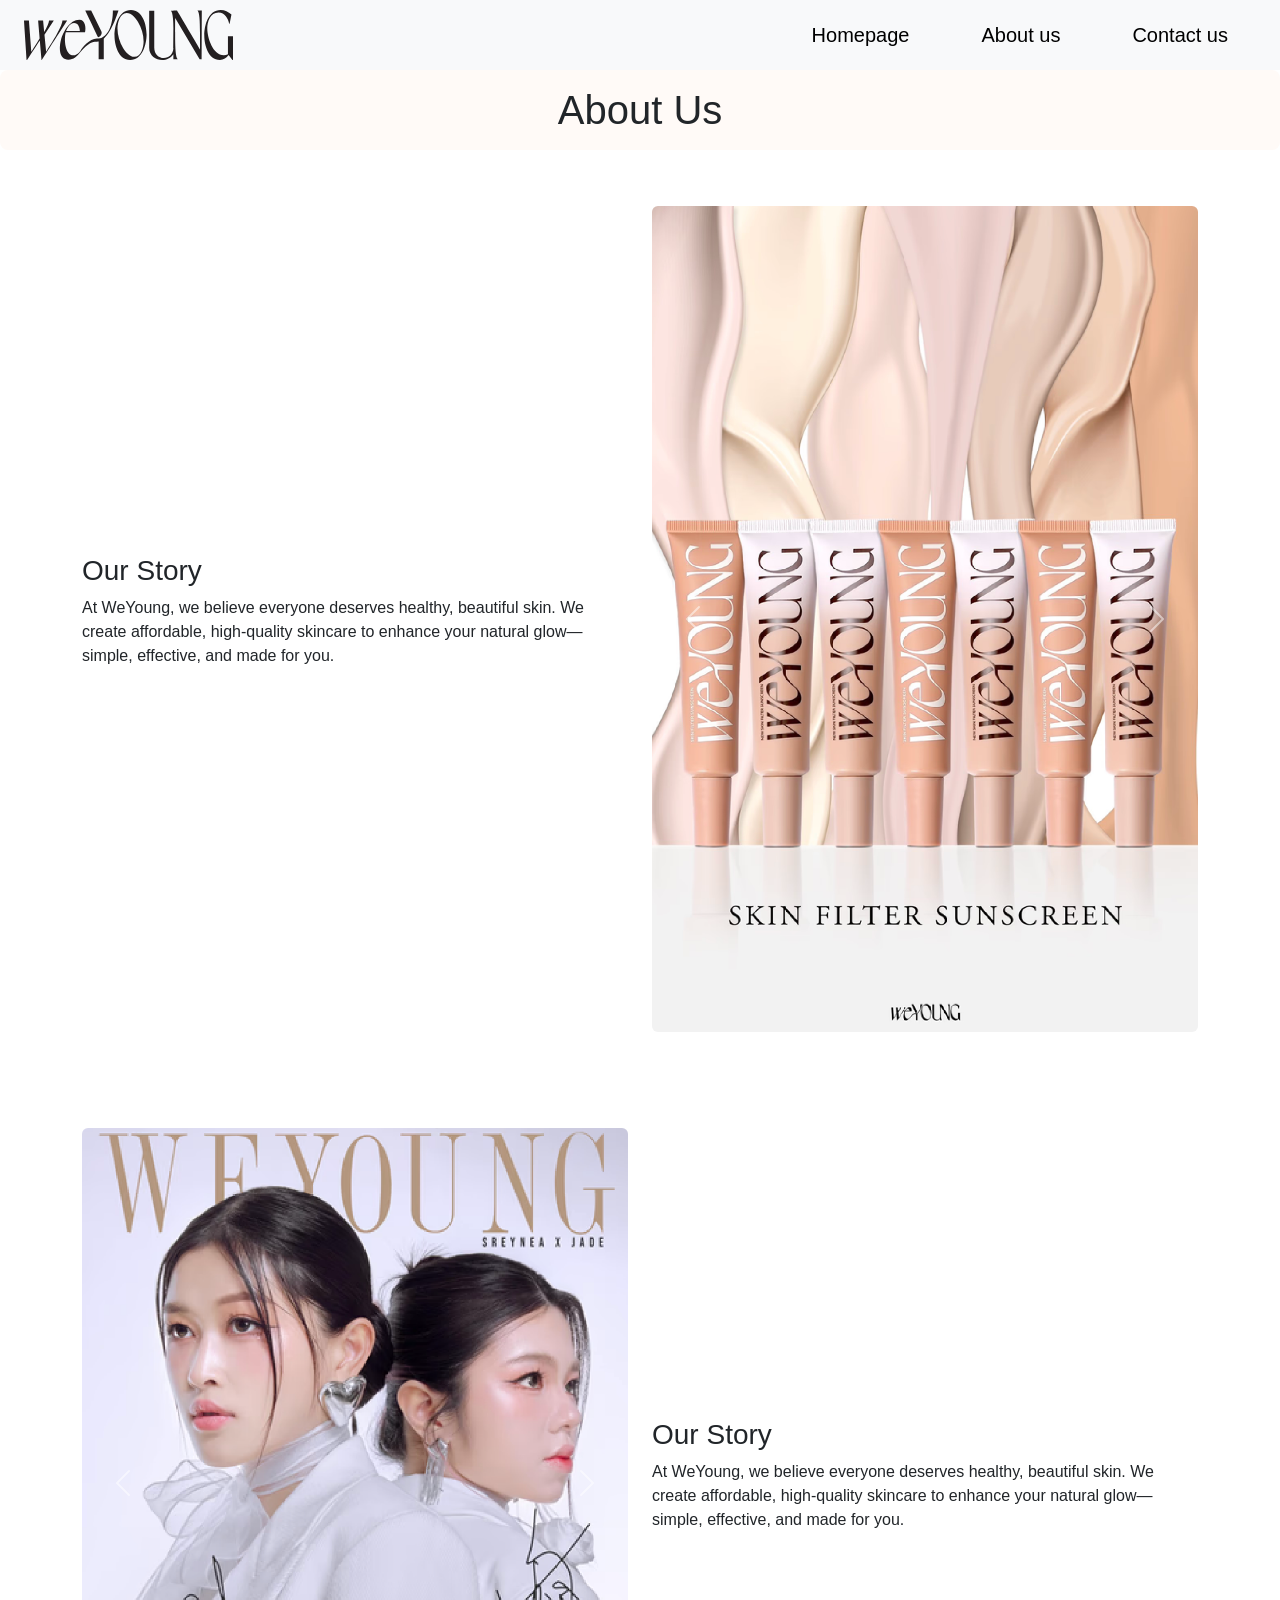
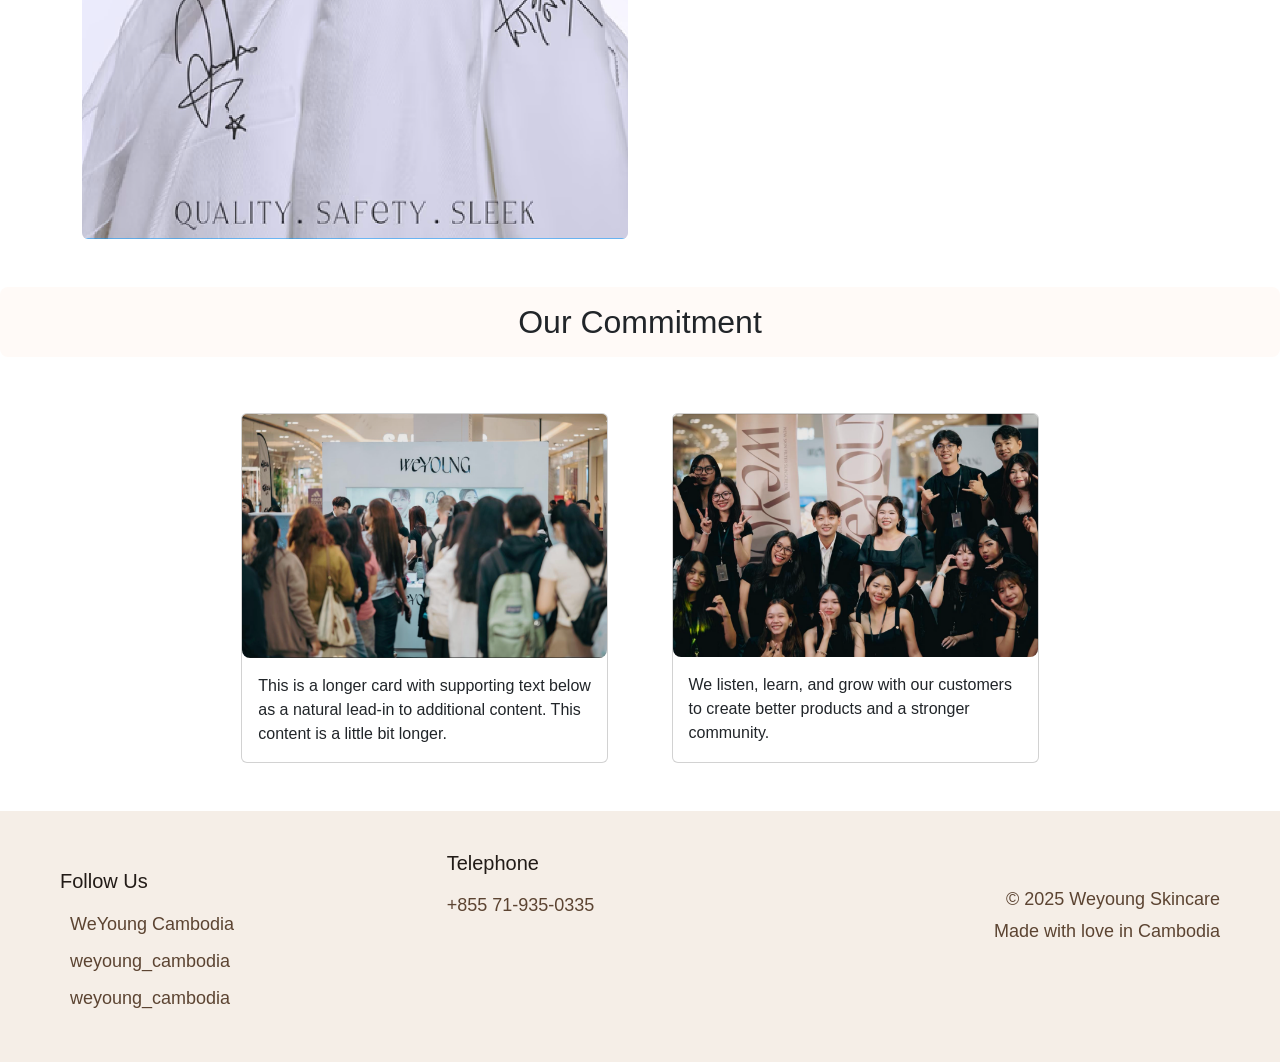
<file: aboutus.html>
<!DOCTYPE html>
<html lang="en">

<head>
  <meta charset="UTF-8">
  <meta name="description"
    content="Get in touch with Weyounf - The trustworthy cushion by SreyNea. We are here always available to answer your questions and provide support.">
  <meta name="keywords"
    content="Weyoung Cambodia, Sreynea, Weyoung, contact Weyoung, contact us, lightweight, Cambodia beauty brand, waterproof, long-lasting, natural ingredients,">
  <meta name="author" content="Sreynea">
  <meta name="viewport" content="width=device-width, initial-scale=1.0">
  <title>About US</title>
  <link rel="stylesheet" href="./CSS/aboutus.css">
  <!-- Bootstrap CSS here -->
  <link href="https://cdn.jsdelivr.net/npm/bootstrap@5.3.7/dist/css/bootstrap.min.css" rel="stylesheet"
    integrity="sha384-LN+7fdVzj6u52u30Kp6M/trliBMCMKTyK833zpbD+pXdCLuTusPj697FH4R/5mcr" crossorigin="anonymous">
</head>

<body>
  <header>
    <!--Navbar-->
    <!-- Updated Navbar -->
    <nav class="navbar navbar-expand-lg navbar-light bg-light px-4">
      <a class="navbar-brand" href="#">
        <img src="./img/weyoung-logo.svg" alt="weyoung logo" height="50">
      </a>
      <div class="ms-auto">
        <ul class="navbar-nav d-flex flex-row gap-3">
          <li class="nav-item">
            <a class="nav-link" href="./index.html">Homepage</a>
          </li>
          <li class="nav-item">
            <a class="nav-link" href="#">About us</a>
          </li>
          <li class="nav-item">
            <a class="nav-link" href="./ContactUs.html">Contact us</a>
          </li>
        </ul>
      </div>
    </nav>
  </header>
  <main>
    <h1>About Us</h1>
    <section>
      <div class="container py-5">
        <div class="row align-items-center">
          <!-- first row -->
          <!-- Left text column -->
          <div class="col-12 col-md-6">
            <h3>Our Story</h3>
            <p>
              At WeYoung, we believe everyone deserves healthy, beautiful skin. We create affordable, high-quality
              skincare to enhance your natural glow—simple, effective, and made for you.
            </p>
          </div>
          <!-- Right image column with carousel -->
          <div class="col-12 col-md-6">
            <div id="aboutusCarousel" class="carousel slide" data-bs-ride="carousel">
              <div class="carousel-inner">
                <div class="carousel-item active">
                  <img src="./img/about_us/All_Weyoung.png" class="d-block w-100 img-fluid rounded"
                    alt="Skincare Product 1">
                </div>
                <div class="carousel-item">
                  <img src="./img/about_us/Group_BA.png" class="d-block w-100 img-fluid rounded"
                    alt="Skincare Product 2">
                </div>
                <div class="carousel-item">
                  <img src="./img/about_us/Three_BA.png" class="d-block w-100 img-fluid rounded"
                    alt="Skincare Product 3">
                  <!-- Add more carousel-item blocks for more images if needed -->
                </div>
                <button class="carousel-control-prev" type="button" data-bs-target="#aboutusCarousel"
                  data-bs-slide="prev">
                  <span class="carousel-control-prev-icon" aria-hidden="true"></span>
                  <span class="visually-hidden">Previous</span>
                </button>
                <button class="carousel-control-next" type="button" data-bs-target="#aboutusCarousel"
                  data-bs-slide="next">
                  <span class="carousel-control-next-icon" aria-hidden="true"></span>
                  <span class="visually-hidden">Next</span>
                </button>
              </div>
            </div>
          </div>
        </div>
    </section>
    <section>
      <div class="container py-5">
        <div class="row align-items-center">
          <!-- second row -->
          <!-- Left text column -->
          <div class="col-12 col-md-6">
            <div id="aboutusCarousel" class="carousel slide" data-bs-ride="carousel">
              <div class="carousel-inner">
                <div class="carousel-item active">
                  <img src="./img/about_us/Couple_BA.png" class="d-block w-100 img-fluid rounded"
                    alt="Skincare Product 1">
                </div>
                <div class="carousel-item">
                  <img src="./img/about_us/BA.png" class="d-block w-100 img-fluid rounded" alt="Skincare Product 2">
                </div>
                <div class="carousel-item">
                  <img src="./img/about_us/Sreynae.png" class="d-block w-100 img-fluid rounded"
                    alt="Skincare Product 3">
                  <!-- Add more carousel-item blocks for more images if needed -->
                </div>
                <button class="carousel-control-prev" type="button" data-bs-target="#aboutusCarousel"
                  data-bs-slide="prev">
                  <span class="carousel-control-prev-icon" aria-hidden="true"></span>
                  <span class="visually-hidden">Previous</span>
                </button>
                <button class="carousel-control-next" type="button" data-bs-target="#aboutusCarousel"
                  data-bs-slide="next">
                  <span class="carousel-control-next-icon" aria-hidden="true"></span>
                  <span class="visually-hidden">Next</span>
                </button>
              </div>
            </div>
          </div>
          <!-- Right image column with carousel -->
          <div class="col-12 col-md-6">
            <h3>Our Story</h3>
            <p>
              At WeYoung, we believe everyone deserves healthy, beautiful skin. We create affordable, high-quality
              skincare to enhance your natural glow—simple, effective, and made for you.
            </p>
          </div>
        </div>
    </section>
    <!-- about us second row -->
    <h2>Our Commitment</h2><br><br><br>
    <section>
      <div class="row row-cols-1 row-cols-md-2 g-4">
        <div class="col">
          <div class="card h-100">
            <img src="./img/about_us/Meeting.png" class="card-img-top" alt="Honest & Transparent part">
            <div class="card-body">
              <p class="card-text">This is a longer card with supporting text below as a natural lead-in to additional
                content. This content is a little bit longer.</p>
            </div>
          </div>
        </div>
        <div class="col">
          <div class="card h-100">
            <img src="./img/about_us/meeting_selfie.png" class="card-img-top" alt="Your Voice Matters">
            <div class="card-body">
              <p class="card-text">We listen, learn, and grow with our customers to create better products and a
                stronger community.</p>
            </div>
          </div>
        </div>
      </div><br><br>
    </section>

    <footer class="footer">
      <div class="footer-left">
        <div class="follow-title">
          <h3>Follow Us</h3>
        </div>
        <ul>
          <li><i class="fab fa-facebook"></i> WeYoung Cambodia</li>
          <li><i class="fab fa-instagram"></i> weyoung_cambodia</li>
          <li><i class="fab fa-tiktok"></i> weyoung_cambodia</li>
        </ul>
      </div>

      <div class="footer-center">
        <h3>Telephone</h3>
        <p>+855 71-935-0335</p>
      </div>

      <div class="footer-right">
        <p>© 2025 Weyoung Skincare</p>
        <p>Made with love in Cambodia</p>
      </div>
    </footer>

    <script src="https://cdn.jsdelivr.net/npm/bootstrap@5.3.7/dist/js/bootstrap.bundle.min.js"
      integrity="sha384-ndDqU0Gzau9qJ1lfW4pNLlhNTkCfHzAVBReH9diLvGRem5+R9g2FzA8ZGN954O5Q"
      crossorigin="anonymous"></script>
</body>

</html>
</file>
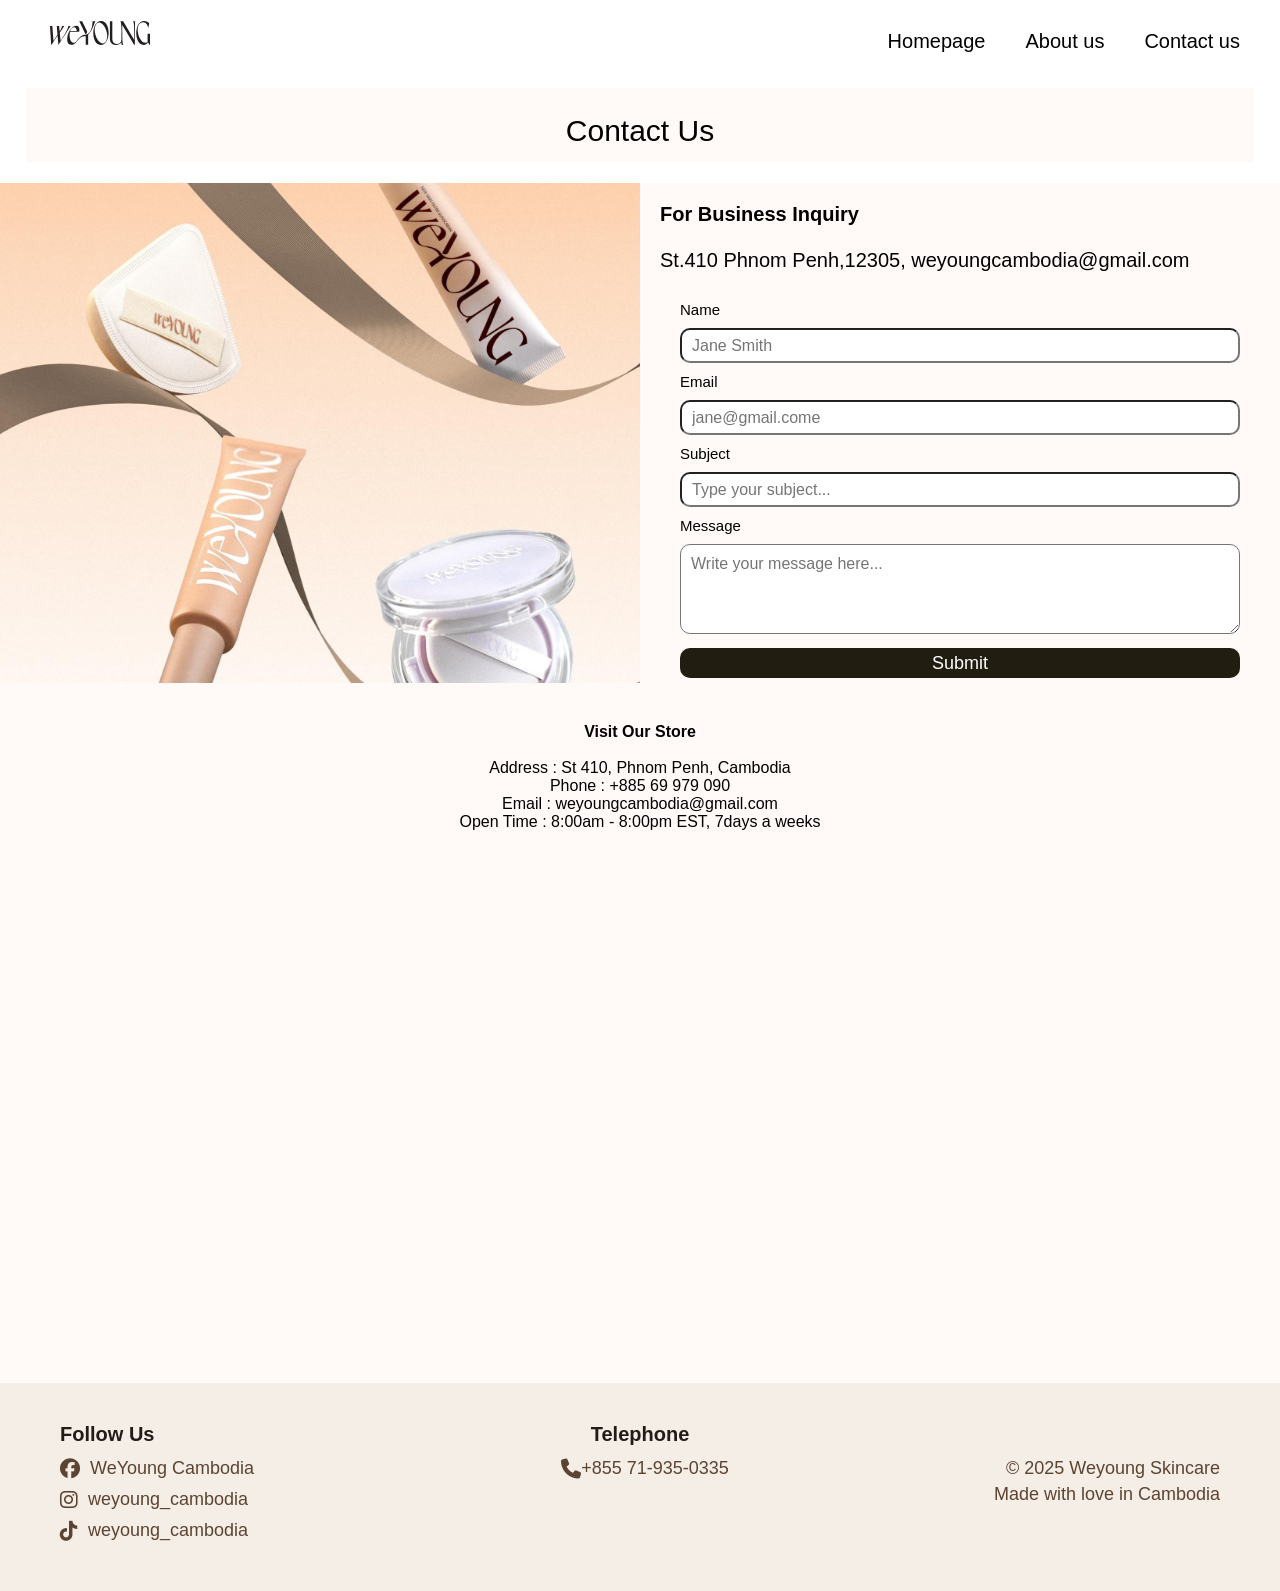
<file: ContactUs.html>
<!DOCTYPE html>
<html lang="en">
<head>
    <meta charset="UTF-8">
    <meta name="viewport" content="width=device-width, initial-scale=1.0">
    <title>Contact us</title>
    <link rel="stylesheet" href="./CSS/contactus.css">
    <link rel="stylesheet" href="https://cdnjs.cloudflare.com/ajax/libs/font-awesome/6.4.0/css/all.min.css">

</head>
<body>
    <div class="navbar">
        <div class="logo">
            <img src="./img/weyoung-logo.svg" alt="weyoung logo">
        </div>
        <ul>
            <li><a href="./index.html">Homepage</a></li>
            <li><a href="./aboutus.html">About us</a></li>
            <li><a href="#">Contact us</a></li>
        </ul>
    </div><br>
    <div class="txt-head">
        <p>Contact Us</p>
    </div>
    <div>

    </div>
    <div class="container">
        
        <div class="forminfo">
            <div class="pic">
                <img src="/img/pic form.jpg" alt="weyoung pic">
            </div>
            <div class="forminput">
                <div class="text">
                    <p><b>For Business Inquiry</b></p><br>
                    <p>St.410 Phnom Penh,12305, weyoungcambodia@gmail.com</p>
                </div><br>
                <form action="">
                    <label for="Name" >Name</label>
                    <input type="text" id="Name" name="Name" placeholder="Jane Smith"o required>
                    <label for="Email" >Email</label>
                    <input type="text" id="Email" name="Email" placeholder="jane@gmail.come" required>
                    <label for="Subject" >Subject</label>
                    <input type="text" id="Subject" name="Subject" placeholder="Type your subject..." required>
                    <label for="Message">Message</label>
                    <textarea id="Message" name="Message" rows="4" placeholder="Write your message here..."></textarea>
                    <button type="submit">Submit</button>

                </form>
            </div>
        </div>
        <div class="contact-info">
            <p><b>Visit Our Store</b></p><br>
            <p>Address : St 410, Phnom Penh, Cambodia</p>
            <p>Phone : +885 69 979 090</p>
            <p>Email : weyoungcambodia@gmail.com</p>
            <p>Open Time : 8:00am - 8:00pm EST, 7days a weeks</p>
        </div>
        <div class="map">
            <iframe src="https://www.google.com/maps/embed?pb=!1m14!1m8!1m3!1d3909.119104167999!2d104.9170867!3d11.543313!3m2!1i1024!2i768!4f13.1!3m3!1m2!1s0x310951be2649bd77%3A0x370af807d8361ab9!2z4Z6U4Z-S4Z6a4Z6f4Z634Z6R4Z-S4Z6S4Z6f4Z634Z6a4Z644Z6f4Z-G4Z6i4Z624Z6E4Z6A4Z624Z6aIC1Qcm9zZXRoc2VyZXkgRW1iZWxsaXNobWVudA!5e0!3m2!1skm!2skh!4v1752994512271!5m2!1skm!2skh" width="600" height="450" style="border:0;" allowfullscreen="" loading="lazy" referrerpolicy="no-referrer-when-downgrade"></iframe>
        </div>
        <div class="empty">

        </div>
    </div>
    <footer class="footer">
        <div class="footer-left">
            <div class="follow-title">
                <h3>Follow Us</h3>
            </div>
            <ul>
                <li><i class="fab fa-facebook"></i> WeYoung Cambodia</li>
                <li><i class="fab fa-instagram"></i> weyoung_cambodia</li>
                <li><i class="fab fa-tiktok"></i> weyoung_cambodia</li>
            </ul>
        </div>

        <div class="footer-center">
            <h3>Telephone</h3>
            <ul>
                <li><i class="fa-solid fa-phone"></i> +855 71-935-0335</li>
            </ul>
            
            <!-- <p>+855 71-935-0335</p> -->
        </div>

        <div class="footer-right">
            <p>© 2025 Weyoung Skincare</p>
            <p>Made with love in Cambodia</p>
        </div>
    </footer>

</body>
</html>
</file>
<file: CSS/aboutus.css>
* {
  padding: 0;
  margin: 0;
  box-sizing: border-box;
  font-family: sans-serif;
}

h1,
h2 {
  padding: 16px;
  line-height: 1.6;
  color: #121211;
  background-color: #FFFAF7;
  /* Soft background */
  border-radius: 8px;
  text-align: center;
}

.navbar {
  width: 100%;
  height: 70px;
  /* background-color:#fffaf7; */
}

.navbar ul {
  width: 100%;
  height: 100%;
  display: flex;
  justify-content: right;
  align-items: right;
  list-style: none;
}

.navbar ul li {
  margin: 20px;
}

.navbar ul li a {
  text-decoration: none;
  color: black;
  font-size: 20px;
}

.navbar ul li a:hover {
  color: #f0c040;
}

.navbar ul li a.active {
  color: #f0c040;
}


/* Override Bootstrap columns to be about 30% width */
.row-cols-md-2>.col {
  flex: 0 0 30%;
  /* fixed 30% width */
  max-width: 30%;
  margin: 0 1.5%;
  /* small horizontal gap */
}

/* Optional: center the row content */
.row {
  justify-content: center;
}

/* Make images smaller but responsive */
.card-img-top {
  width: 100%;
  height: auto;
  border-radius: 8px;
}

.footer {
  background-color: #f5eee7;
  color: #5c4432;
  display: flex;
  justify-content: space-between;
  align-items: flex-start;
  padding: 40px 60px;
  flex-wrap: wrap;
}

.footer-left,
.footer-center,
.footer-right {
  flex: 1;
  min-width: 250px;
}

.follow-title {
  height: 60px;
  display: flex;
  align-items: center;
}

.follow-title h3 {
  font-size: 20px;
  color: #221b17;
  margin: 0;
}

.footer-left ul {
  list-style: none;
  padding: 0;
  margin: 0;
}

.footer-left li {
  font-size: 18px;
  margin-bottom: 10px;
  display: flex;
  align-items: center;
}

.footer-left i {
  font-size: 20px;
  margin-right: 10px;
  color: #5c4432;
}

.footer-center {
  text-align: left;
  display: flex;
  flex-direction: column;
  justify-content: center;
}

.footer-center h3 {
  font-size: 20px;
  color: #221b17;
  margin-bottom: 12px;
}

.footer-center p {
  font-size: 18px;
  margin: 5px 0;
}

.footer-right {
  text-align: right;
  margin-top: 30px;
}

.footer-right p {
  font-size: 18px;
  margin: 5px 0;
}
</file>
<file: CSS/contactus.css>
* {
    padding: 0;
    margin: 0;
    box-sizing: border-box;
    font-family: sans-serif;
}

/* body{
    background-color: #fffaf7;
} */

.navbar {
    width: 100%;
    height: 70px;
    /* background-color:#fffaf7; */
    display: flex;
    align-items: center;
    justify-content: space-between;
    padding: 10px 20px;
}

.navbar ul {
    width: 100%;
    height: 100%;
    display: flex;
    justify-content: right;
    align-items: right;
    list-style: none;
}

.navbar ul li {
    margin: 20px;
}

.navbar ul li a {
    text-decoration: none;
    color: black;
    font-size: 20px;
}

.navbar ul li a:hover {
    color: #f0c040;
}

.navbar ul li a.active {
    color: #f0c040;
}

.logo img {
    width: 100px;
    height: 100px;
    margin-left: 30px;
}

.container {
    width: 100%;
    height: auto;
    background-color: #fffaf7;
    margin-top: 10px;
    /* background-color: rgb(242, 237, 230); */
}

.txt-head {
    width: 96%;
    height: 75px;
    background-color: #fffaf7;
    display: flex;
    justify-content: center;
    align-items: center;
    margin: 0 auto;
}

.txt-head p {
    text-align: center;
    padding-top: 20px;
    font-size: 30px;
    width: 1198px;
    padding-top: 10px;

}

.forminfo {
    width: 100%;
    height: 500px;
    margin-top: 20px;
    /* background-color: brown; */
}

.forminfo .pic {
    width: 50%;
    height: 100%;
    float: left;
}

.forminfo .pic img {
    width: 100%;
    height: 100%;
    object-fit: cover;
}

.forminfo .forminput {
    width: 50%;
    height: 100%;
    float: left;
    padding: 20px;
    padding-left: 20px;
    padding-top: 10px;
    color: white;
    /* margin-top: 10px; */
    /* margin-right: 10px; */
}

.forminfo .forminput .text {
    width: 100%;
    height: 60px;
    /* background-color: #f0c040; */
    /* padding: 10px; */
    color: black;
    font-size: 20px;
    margin-top: 10px;
}

.forminfo .forminput form {
    width: 100%;
    height: 380px;
    /* background-color: #f0c040; */
    padding: 20px;
    margin-bottom: 10px;
}

.forminfo .forminput form label {
    display: block;
    margin-bottom: 10px;
    font-size: 15px;
    color: black;

}

.forminfo .forminput form input {
    width: 100%;
    height: 35px;
    margin-bottom: 10px;
    padding: 10px;
    font-size: 16px;
    border-radius: 10px;
}

.forminfo .forminput form textarea {
    width: 100%;
    height: 90px;
    padding: 10px;
    font-size: 16px;
    margin-bottom: 10px;
    border-radius: 10px;
}

.forminfo .forminput form button {
    width: 100%;
    height: 30px;
    background-color: #211d11;
    color: white;
    border: none;
    font-size: 18px;
    cursor: pointer;
    border-radius: 10px;
}

.contact-info {
    width: 100%;
    height: 200px;
    padding: 20px;
    color: black;
    text-align: center;
    margin-top: 20px;
}

.map {
    width: 100%;
    height: 400px;
    display: flex;
    justify-content: center;
    align-items: center;
}

.empty {
    width: 100%;
    height: 80px;
    background-color: #fffaf7;
}

.footer {
    background-color: #f5eee7;
    color: #5c4432;
    display: flex;
    justify-content: space-between;
    align-items: flex-start;
    padding: 40px 60px;
    flex-wrap: wrap;
    /* margin-top:0px; */
}

.footer-left,
.footer-center,
.footer-right {
    flex: 1;
    min-width: 250px;
}

.follow-title {
    /* height: 60px; */
    display: flex;
    align-items: center;
}

.follow-title h3 {
    font-size: 20px;
    color: #221b17;
    margin-bottom: 12px;

}

.footer-left ul {
    list-style: none;
    padding: 0;
    margin: 0;
}

.footer-left li {
    font-size: 18px;
    margin-bottom: 10px;
    display: flex;
    align-items: center;
}

.footer-left i {
    font-size: 20px;
    margin-right: 10px;
    color: #5c4432;
}

.footer-center {
    text-align: center;
    display: flex;
    flex-direction: column;
    justify-content: center;
}

.footer-center h3 {
    font-size: 20px;
    color: #221b17;
    margin-bottom: 12px;
}

.footer-center ul {
    list-style: none;
    padding: 0;
    margin: 0;
}

.footer-center li {
    font-size: 18px;
    margin-bottom: 10px;
    display: flex;
    align-items: center;
    justify-content: center;

    /* margin: 20px 0; */
}

.footer-center i {
    font-size: 20px;
    margin-left: 10px;
    color: #5c4432;
}

.footer-right {
    text-align: right;
    margin-top: 30px;
}

.footer-right p {
    font-size: 18px;
    margin: 5px 0;
}
</file>
